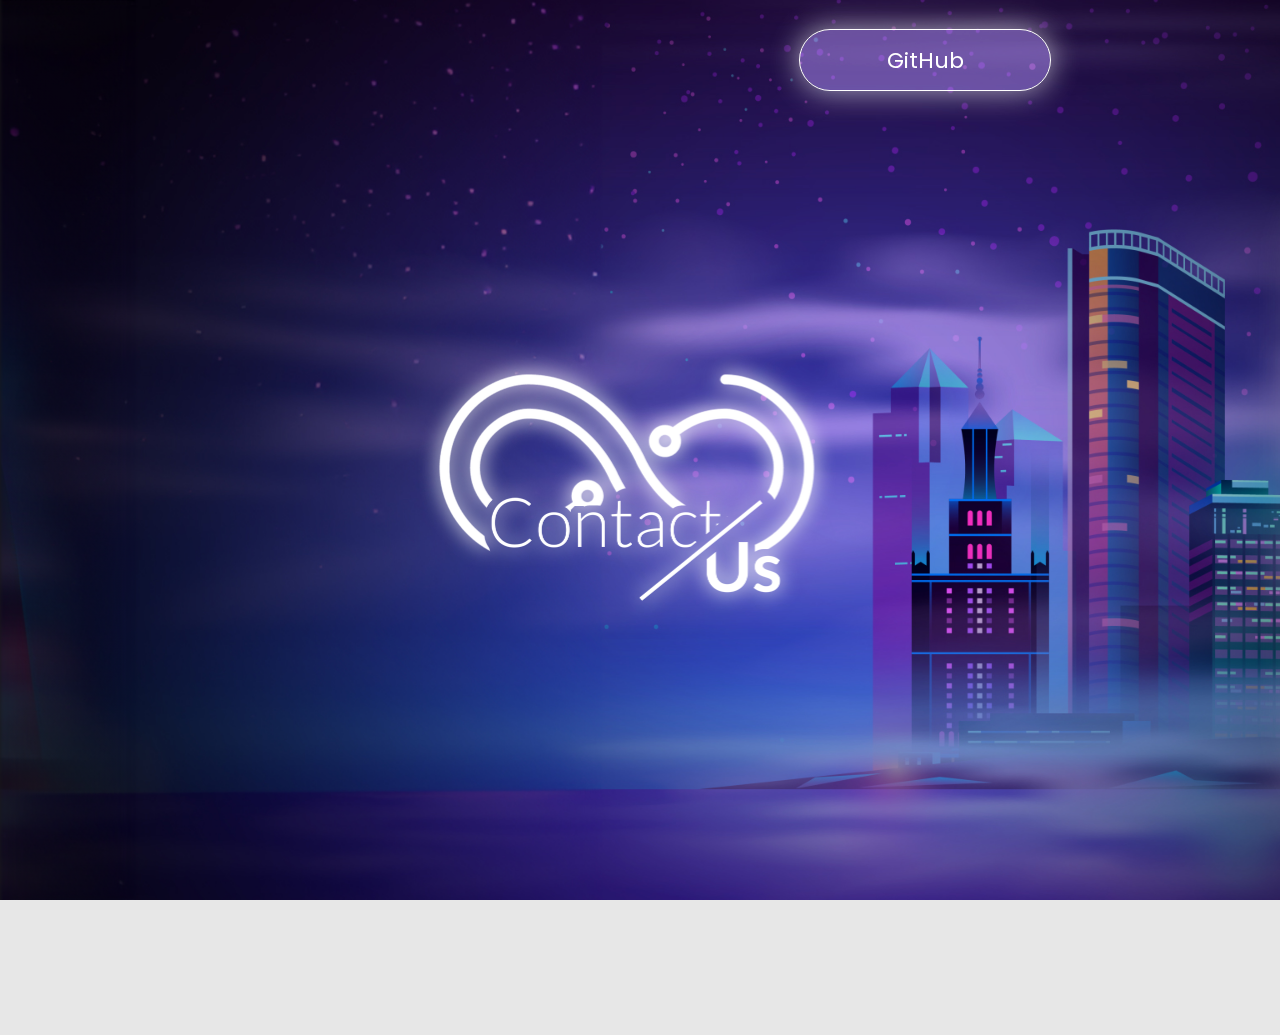
<file: index.html>
<html>
  <head>
    <meta charset="UTF-8" />
    <meta name="viewport" content="width=device-width, initial-scale=1.0" />
    <meta http-equiv="X-UA-Compatible" content="IE=edge" />
    <title>ContactUs Homepage</title>

    <script type="text/javascript" src="js/md5.js"></script>
    <script type="text/javascript" src="js/code.js"></script>
    <link href="css/styles_home.css" rel="stylesheet" />
    <link
      href="https://fonts.googleapis.com/css?family=Ubuntu"
      rel="stylesheet"
    />
    <script src="js/script_index.js" defer></script>
  </head>
  <body>
    <div>
      <button
        type="button"
        class="sign-up-buttons"
        onclick="location.href='https:/\/github.com/Nickrocky/COP4331-P1'"
      >
        GitHub
      </button>
    </div>
    <div class="site-logo">
      <img class="image1" src="images/logo.png" alt="logo" />
      <img class="image2" src="images/logo.png" alt="logo" />
    </div>

    <!-- text displays above logincard to
        tell users if login/signup was valid-->
    <div id="loginResult"></div>
    <div id="signupResult"></div>

    <!-- LOGIN & REGISTERATION FEATURES -->
    <div class="container">
      <!-- upper button section to select
				 the login or signup form -->
      <div class="slider"></div>
      <div class="btn">
        <button class="login">Login</button>
        <button class="register">Register</button>
      </div>

      <!-- Form section that contains the
				 login and the signup form -->
      <div class="form-section">
        <!-- login form -->
        <form class="login-box" onsubmit="return false">
          <input
            type="text"
            id="loginName"
            class="ele"
            placeholder="Username"
          />
          <input
            type="password"
            id="loginPassword"
            class="ele"
            placeholder="Password"
          />
          <button class="clkbtn" onclick="doLogin()">Login</button>
        </form>

        <!-- signup form -->
        <form class="signup-box" onsubmit="return false">
          <input type="text" id="fName" class="ele" placeholder="First Name" />
          <input type="text" id="lName" class="ele" placeholder="Last Name" />
          <input type="text" id="username" class="ele" placeholder="Username" />
          <input
            type="password"
            id="password"
            class="ele"
            placeholder="Password"
          />
          <button class="clkbtn" onclick="doSignup()">Register</button>
        </form>
      </div>
    </div>
  </body>
</html>
</file>
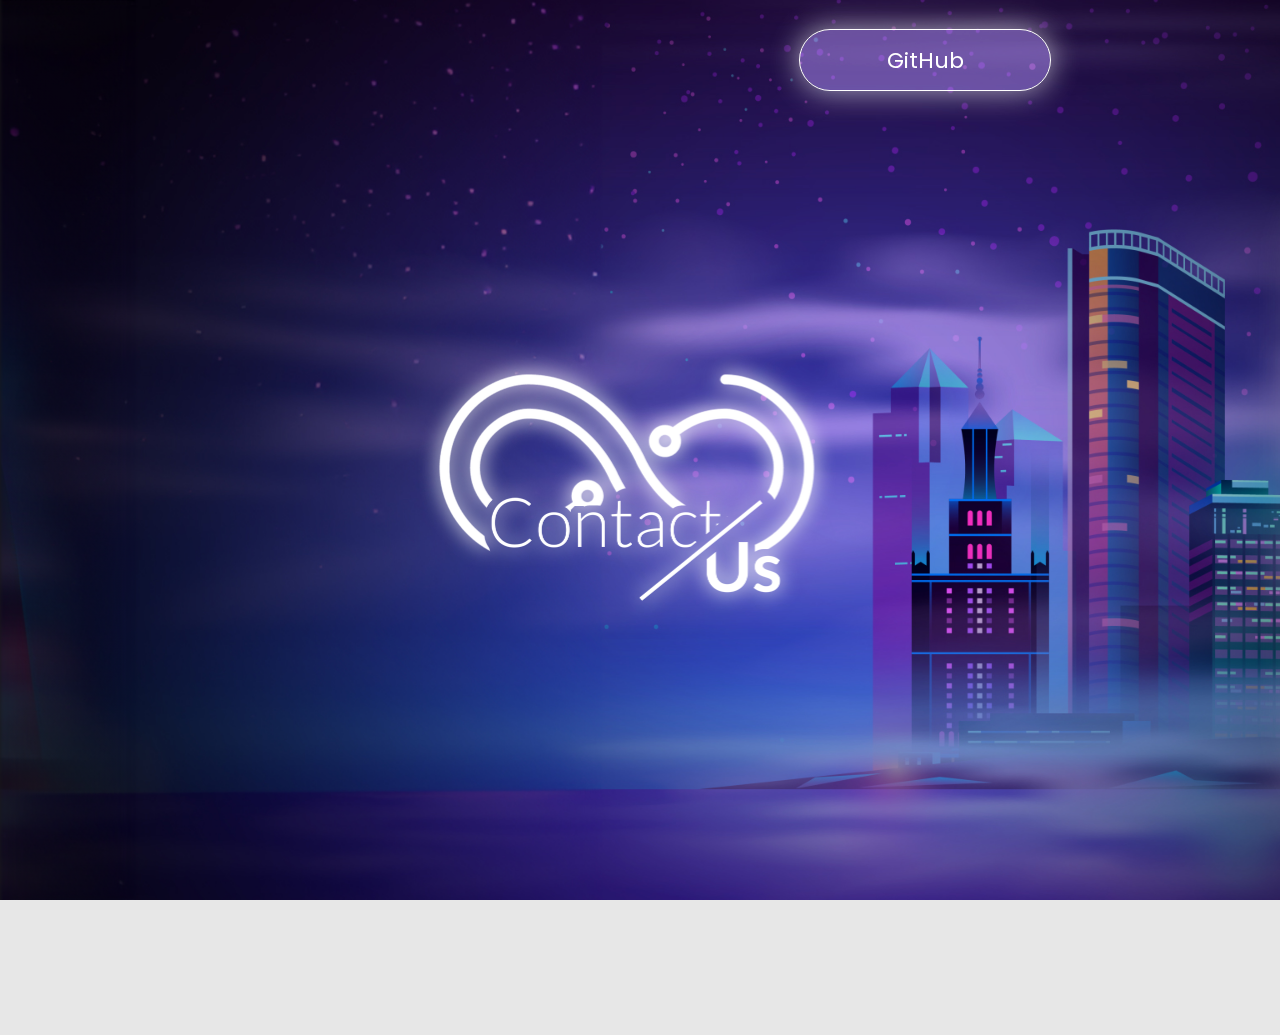
<file: contacts.html>
<!DOCTYPE html>
<html lang="en">
  <head>
    <meta charset="UTF-8" />
    <meta name="viewport" content="width=device-width, initial-scale=1.0" />
    <link rel="stylesheet" href="css/style_contacts.css" />
    <script src="js/code.js" defer></script>
    <title>Contacts</title>
    <script type="text/javascript">
      document.addEventListener(
        "DOMContentLoaded",
        function () {
          readCookie();
          loadContacts();
        },
        false
      );
    </script>
  </head>
  <body>
    <div class="overlay" id="overlay"></div>

    <div class="form-popup" id="myForm">
      <form onSubmit="return false" class="form-container">
        <input type="text" placeholder="Enter First Name" id="fName" required />
        <input type="text" placeholder="Enter Last Name" id="lName" required />
        <input type="text" placeholder="Enter Email" id="email" required />
        <input
          type="number"
          placeholder="Enter Phone Number"
          id="phoneNumber"
          required
        />
        <button type="button" class="btn" onclick="addContact()">
          Add Contact
        </button>
        <button type="button" class="btn cancel" onclick="closeForm()">
          Cancel
        </button>
        <div id="contactAddResult"></div>
        <div id="overlay" class="overlay"></div>
      </form>
    </div>

    <input type="text" id="mySearchInput" placeholder="Search here..." />

    <button type="button" class="submit-button" onclick="searchContact()">
      Search Contact
    </button>

    <button
      class="clearSearch-button"
      id="clear"
      onclick="clearContactSearch()"
    >
      Clear Search
    </button>

    <table id="dataTable">
      <thead>
        <tr>
          <td>First Name</td>
          <td>Last Name</td>
          <td>Email</td>
          <td>Phone</td>
          <td>
            <button class="open-button" onclick="openForm()">
              Add Contact
            </button>
          </td>
        </tr>
      </thead>
      <tbody>
        <tr></tr>
      </tbody>
    </table>

    <button class="logout-button" onclick="doLogout()">Logout</button>
  </body>
</html>
</file>
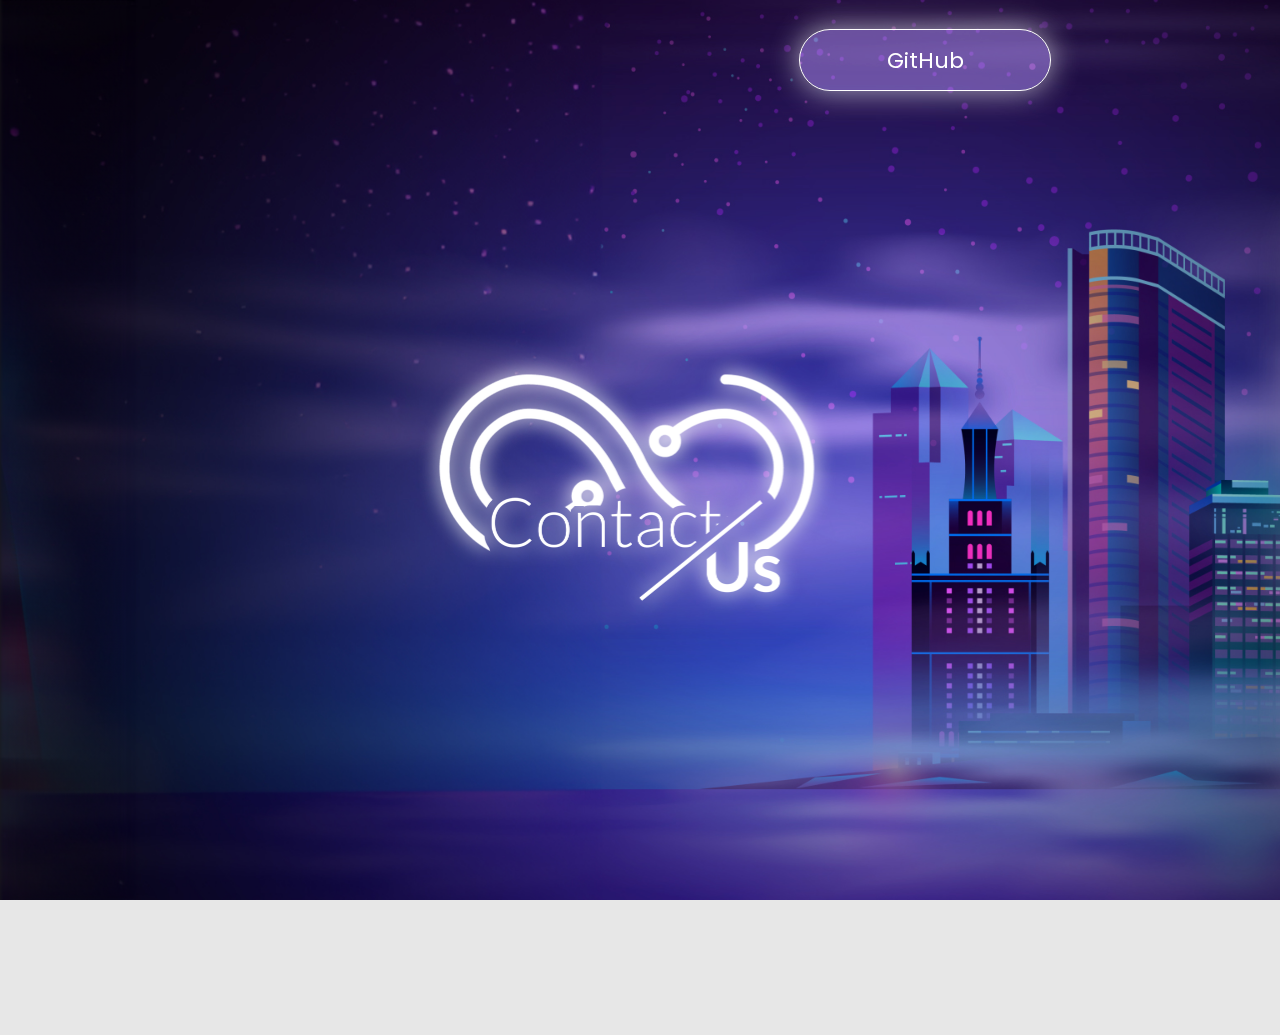
<file: home.html>
<html>
  <head>
    <meta charset="UTF-8" />
    <meta name="viewport" content="width=device-width, initial-scale=1.0" />
    <meta http-equiv="X-UA-Compatible" content="IE=edge" />
    <title>ContactUs Homepage</title>

    <script type="text/javascript" src="js/md5.js"></script>
    <script type="text/javascript" src="js/code.js"></script>
    <link href="css/styles_home.css" rel="stylesheet" />
    <link
      href="https://fonts.googleapis.com/css?family=Ubuntu"
      rel="stylesheet"
    />
    <script src="js/index_home.js" defer></script>
  </head>
  <body>
    <div>
      <button
        type="button"
        class="sign-up-buttons"
        onclick="location.href='https:/\/github.com/Nickrocky/COP4331-P1'"
      >
        GitHub
      </button>
    </div>
    <div class="site-logo">
      <img class="image1" src="images/logo.png" alt="logo" />
      <img class="image2" src="images/logo.png" alt="logo" />
    </div>

    <!-- text displays above logincard to
        tell users if login/signup was valid-->
    <div id="loginResult"></div>
    <div id="signupResult"></div>

    <!-- LOGIN & REGISTERATION FEATURES -->
    <div class="container">
      <!-- upper button section to select
				 the login or signup form -->
      <div class="slider"></div>
      <div class="btn">
        <button class="login">Login</button>
        <button class="register">Register</button>
      </div>

      <!-- Form section that contains the
				 login and the signup form -->
      <div class="form-section">
        <!-- login form -->
        <form class="login-box">
          <input
            type="text"
            id="loginName"
            class="ele"
            placeholder="Username"
          />
          <input
            type="password"
            id="loginPassword"
            class="ele"
            placeholder="Password"
          />
          <button class="clkbtn" onclick="doLogin()">Login</button>
        </form>

        <!-- signup form -->
        <form class="signup-box">
          <input type="text" id="fName" class="ele" placeholder="First Name" />
          <input type="text" id="lName" class="ele" placeholder="Last Name" />
          <input type="text" id="username" class="ele" placeholder="Username" />
          <input
            type="password"
            id="password"
            class="ele"
            placeholder="Password"
          />
          <button class="clkbtn" onclick="doSignup()">Register</button>
        </form>
      </div>
    </div>
  </body>
</html>
</file>
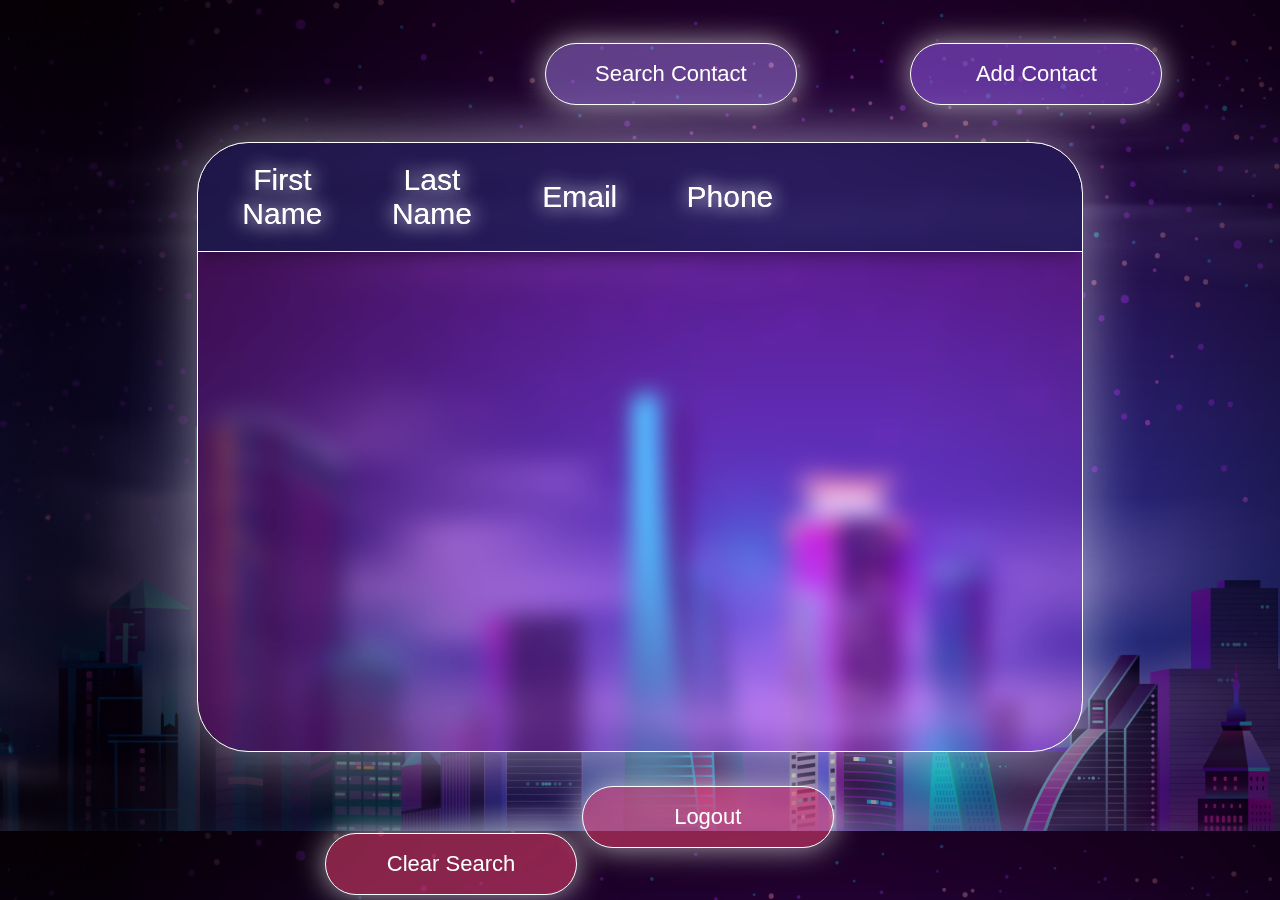
<file: (CURRENT)contactsV2/contacts.html>
<!DOCTYPE html>
<html lang="en">
  <head>
      <meta charset="UTF-8">
      <meta name="viewport" content="width=device-width, initial-scale=1.0">
      <link rel ="stylesheet" href="style_contacts.css">
      <script src="script_contacts.js" defer></script>
      <title>Contacts</title>
  </head>
  <body>
  
      <div class="overlay" id="overlay"></div>

      <button class="open-button" onclick="openForm()">Add Contact</button> 

      <div class="form-popup" id="myForm">
        <form action="AddContact.php" method="get" class="form-container">
          <input type="firstname" placeholder="Enter First Name" name="firstname" required id="fName">
          <input type="lastname" placeholder="Enter Last Name" name="lastname" required id="lName">
          <input type="text" placeholder="Enter Email" name="email" required id="email">
          <input type="number" placeholder="Enter Phone Number" name="psw" required id="phoneNumber">
          <button type="submit" class="btn" onclick="addContact()">Add Contact</button>
          <button type="button" class="btn cancel" onclick="closeForm()">Cancel</button>
          <div id="overlay" class="overlay"></div>
        </form>
      </div>


     <!-- search contact feature -->
     <button class="search-button" onclick="openSearchForm()">Search Contact</button> 
     <button class="clearSearch-button" id="clear" onclick="clearContactSearch()">Clear Search</button> 

     <div class="form-popup" id="mySearchForm">
       <form action="SearchContact.php" method="get" class="form-container">
        <input type="text" id="mySearchInput" placeholder="Enter email here...">
         <button type="submit" class="btn" onclick="searchContact()">Search Contact</button>
         <button type="button" class="btn cancel" onclick="closeSearchForm()">Cancel</button>
         <div id="overlay" class="overlay"></div>
       </form>
     </div>

      <table id ="dataTable">
        <thead>
            <tr>
                <td>First Name</td>
                <td>Last Name</td>
                <td>Email</td>
                <td>Phone</td>
            </tr>
        </thead>
        <tbody>
            <tr>
            </tr>
        </tbody>
    </table>

    
    <button class="logout-button" onclick ="location.href = 'home.html'" >Logout</button> 
    
  </body>
</html>
</file>
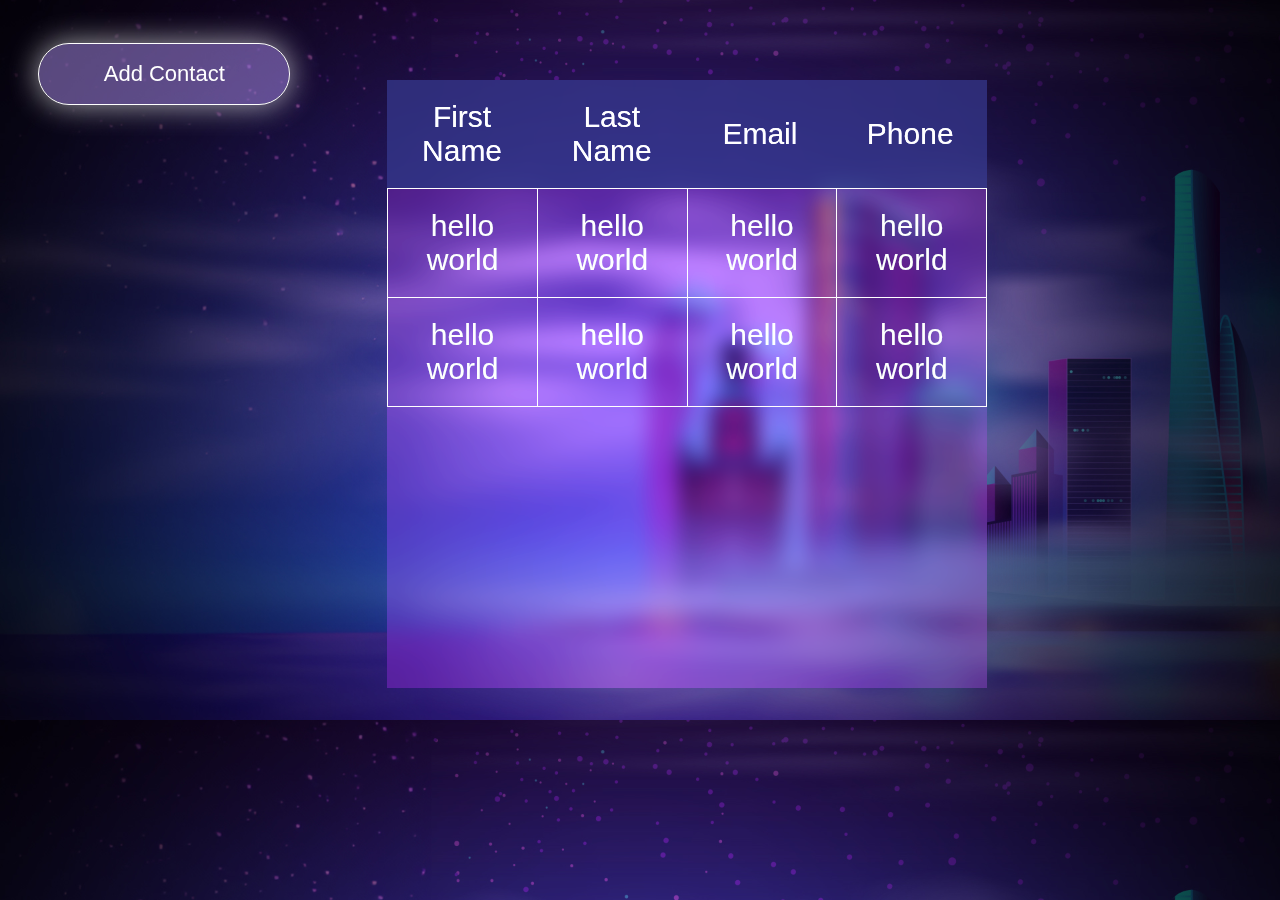
<file: contactspage/contacts.html>
<!DOCTYPE html>
<html lang="en">
  <head>
      <meta charset="UTF-8">
      <meta name="viewport" content="width=device-width, initial-scale=1.0">
      <link rel ="stylesheet" href="style.css">
      <script src="script.js" defer></script>
      <title>Contacts</title>
  </head>
  <body>
      <div class="overlay" id="overlay"></div>
      <button class="open-button" onclick="openForm()">Add Contact</button> 

      <div class="form-popup" id="myForm">

        <form action="action_page.php" class="form-container">
          <input type="firstname" placeholder="Enter First Name" name="firstname" required id="fName">
          <input type="lastname" placeholder="Enter Last Name" name="lastname" required id="lName">
          <input type="text" placeholder="Enter Email" name="email" required id="email">
          <input type="number" placeholder="Enter Phone Number" name="psw" required id="phoneNumber">
          <button type="submit" class="btn" onclick="addContact()">Add Contact</button>
          <button type="button" class="btn cancel" onclick="closeForm()">Cancel</button>
          <div id="overlay" class="overlay"></div>
        </form>
      </div>

      <table class ="fixed_header" id ="dataTable">
        <thead>
            <tr>
                <td>First Name</td>
                <td>Last Name</td>
                <td>Email</td>
                <td>Phone</td>
            </tr>
        </thead>
        <tbody>
            <tr>
                <td>hello world</td>
                <td>hello world</td>
                <td>hello world</td>
                <td>hello world</td>
            </tr>
            <tr>
                <td>hello world</td>
                <td>hello world</td>
                <td>hello world</td>
                <td>hello world</td>
            </tr>
        </tbody>
    </table>
  </body>
</html>
</file>
<file: css/styles_home.css>
@import url("https://fonts.googleapis.com/css2?family=Poppins:ital,wght@0,100;0,200;0,300;0,400;0,500;0,600;0,700;0,800;0,900;1,100;1,200;1,300;1,400;1,500;1,600;1,700;1,800;1,900&display=swap");

body {
  background-image: url("../images/home.png");
  background-size: cover;
  background-attachment: fixed;
  animation: moveIt 1000s linear infinite;
  overflow: hidden;
}

@keyframes moveIt {
  from {
    background-position: 0 0;
  }

  /*use negative width if you want it to flow right to left else and positive for left to right*/
  to {
    background-position: -10000px 0;
  }
}

#signupResult {
  color: #ffffff;
  position: relative;
  bottom: 38%;
  left: 27%;
  font-size: 30px;
  text-shadow: #FFF 0px 0px 5px, #FFF 0px 0px 10px, #ffffff 0px 0px 75px, 2px 2px 13px rgba(206,89,55,0.56);
}

#loginResult {
    color: #ffffff;
    position: relative;
    bottom: 38%;
    left: 22%;
    font-size: 30px;
    text-shadow: #FFF 0px 0px 5px, #FFF 0px 0px 10px, #ffffff 0px 0px 75px, 2px 2px 13px rgba(206,89,55,0.56);
}

.site-logo {
  scale: 50%;
  position: relative;
  left: -55%;
  top: 15%;
  filter: brightness(150%);
}

.image1 {
  position: absolute;
}

.image2 {
  filter: brightness(0) invert(1) blur(20px);
  -webkit-filter: brightness(0) invert(1) blur(20px);
  opacity: 1;
  animation: blurAnimation 1s linear infinite alternate; 
}

@keyframes blurAnimation {
  0% {
    filter: brightness(0) invert(1) blur(10px);
    -webkit-filter: brightness(0) invert(1) blur(10px);
  }
  100% {
    filter: brightness(0) invert(1) blur(40px); 
    -webkit-filter: brightness(0) invert(1) blur(40px);
  }
}

.sign-up-buttons {
  font-size: 22px;
  font-family: "Poppins", sans-serif;
  width: 250px;
  height: 60px;
  border: none;
  border-radius: 50px;
  outline: none;
  color: #fff;
  background-color: rgba(188, 165, 248, 0.288);
  backdrop-filter: brightness(120%);
  outline: solid 1px white;
  cursor: pointer;
  z-index: 0;
  position: relative;
  left: 0%;
  top: 30px;
  box-shadow: 0 0 30px 1px #ffffffa6;
}

.sign-up-buttons:before {
  content: "";
  background: linear-gradient(
    45deg,
    #ff0000,
    #ff7300,
    #2aa568,
    #1689d6,
    #002bff,
    #7a00ff,
    #ff00c8,
    #ff0000
  );
  position: absolute;
  top: -2px;
  left: -2px;
  background-size: 400%;
  z-index: -1;
  filter: blur(5px);
  width: calc(100% + 4px);
  height: calc(100% + 4px);
  animation: glowing 20s linear infinite;
  opacity: 0;
  transition: opacity 0.3s ease-in-out;
  border-radius: 50px;
}

.sign-up-buttons:active {
  color: #ffffff;
}

.sign-up-buttons:active:after {
  background: transparent;
}

.sign-up-buttons:hover:before {
  opacity: 1;
}

.sign-up-buttons:after {
  z-index: -1;
  content: "";
  position: absolute;
  width: 100%;
  height: 100%;
  background: rgba(182, 152, 255, 0.24);
  left: 0;
  top: 0;
  border-radius: 50px;
}

@keyframes glowing {
  0% {
    background-position: 0 0;
  }

  50% {
    background-position: 400% 0;
  }

  100% {
    background-position: 0 0;
  }
}

.bottom-text {
  color: rgba(182, 152, 255, 0.24);
  margin-top: 210px;
  font-family: "Open Sans Light", sans-serif;
  font-size: 15px;
}

/* UPDATED FOR LOGIN & REGISTRATION */
* {
  margin: 0;
  padding: 0;
  box-sizing: border-box;
  font-family: "Poppins", sans-serif;
}

body {
  height: 115vh;
  width: 100vw;
  justify-content: center;
  align-items: right;
  position: relative;
  left: 800px;
  gap: 30px;
  background-color: rgb(231, 231, 231);
}

header {
  width: 100%;
  display: flex;
  flex-direction: column;
  align-items: center;
  justify-content: center;
  gap: 8px;
}

.heading {
  color: green;
}

.title {
  font-weight: 400;
  letter-spacing: 1.5px;
}

.container {
  height: 550px;
  width: 400px;
  top: -370px;
  right: -520px;
  background: rgba(201, 80, 207, 0.185);
  border-radius: 16px;
  box-shadow: 0 4px 30px rgba(0, 0, 0, 0.1);
  backdrop-filter: blur(11px);
  -webkit-backdrop-filter: blur(11px);
  border: 1px solid rgb(255, 255, 255);
  position: relative;
  box-shadow: 0 0 60px 1px #ffffff7a;
  overflow: hidden;
}

.btn {
  height: 60px;
  width: 300px;
  /*spacing between words in slider bar*/
  margin: 20px auto;
  box-shadow: 10px 10px 30px rgb(96, 55, 178);
  border-radius: 50px;
  display: flex;
  justify-content: space-around;
  align-items: center;
  border: 1px solid rgba(44, 12, 65, 0.212);
}

.login,
.register {
  font-size: 22px;
  color: white;
  border: none;
  outline: none;
  background-color: transparent;
  position: relative;
  cursor: pointer;
}

.login:hover {
  -webkit-transition: all 0.3s ease-in-out;
  -moz-transition: all 0.3s ease-in-out;
  -o-transition: all 0.3s ease-in-out;
  -ms-transition: all 0.3s ease-in-out;
  transition: all 0.3s ease-in-out;
  text-shadow: 3px 3px 8px rgba(255, 255, 255, 1),
    12px 1px 17px rgba(255, 255, 255, 1),
    -2px -1px 22px rgba(255, 255, 255, 0.76);
  opacity: 1;
}

.register:hover {
  -webkit-transition: all 0.3s ease-in-out;
  -moz-transition: all 0.3s ease-in-out;
  -o-transition: all 0.3s ease-in-out;
  -ms-transition: all 0.3s ease-in-out;
  transition: all 0.3s ease-in-out;
  text-shadow: 3px 3px 8px rgba(255, 255, 255, 1),
    12px 1px 17px rgba(255, 255, 255, 1),
    -2px -1px 22px rgba(255, 255, 255, 0.76);
}

.slider {
  height: 60px;
  width: 150px;
  border-radius: 50px;
  background-image: linear-gradient(
    to right,
    rgba(130, 91, 204, 0.486),
    rgba(211, 174, 255, 0.568)
  );
  position: absolute;
  top: 20px;
  left: 50px;
  transition: all 0.5s ease-in-out;
  border: 1px solid rgb(255, 255, 255);
}

.moveslider {
  left: 200px;
  /*how much slider moves*/
}

.form-section {
  /* controls sizing of user entry space */
  height: 350px;

  /*controls placement of text bars in container*/
  width: 100px;
  padding: 20px 0;
  display: flex;
  position: relative;
  top: -10px;
  transition: all 0.5s ease-in-out;
  left: 0px;
}

.form-section-move {
  left: -372px;
  /*how much form section moves*/
}

.login-box,
.signup-box {
  height: 100%;
  width: 510px;
  /*width apart between login & register forms*/
  display: flex;
  flex-direction: column;
  align-items: center;
  justify-content: center;
  padding: 0px 40px;
}

.login-box {
  /* vertical spacing between text boxes for login forms */
  gap: 30px;
}

.signup-box {
  gap: 22px;
}

.ele {
  height: 60px;
  width: 300px;
  /*controls width of user box*/
  outline: none;
  border: none;
  color: rgb(77, 77, 77);
  /*text color*/
  background-color: rgb(240, 240, 240);
  border-radius: 50px;
  padding-left: 30px;
  font-size: 18px;
}

/* for login or register completion button */
.clkbtn {
  height: 60px;
  width: 150px;
  box-shadow: 10px 10px 30px rgb(96, 55, 178);
  border-radius: 50px;
  font-size: 22px;
  color: white;
  border: none;
  cursor: pointer;
  position: relative;
  top: 25px;
  background-color: rgba(188, 165, 248, 0.288);
  outline: solid 1px white;
}

.clkbtn:before {
  content: "";
  background: linear-gradient(
    45deg,
    #ff0000,
    #ff7300,
    #2aa568,
    #1689d6,
    #002bff,
    #7a00ff,
    #ff00c8,
    #ff0000
  );
  position: absolute;
  top: -2px;
  left: -2px;
  background-size: 400%;
  z-index: -1;
  filter: blur(5px);
  width: calc(100% + 4px);
  height: calc(100% + 4px);
  animation: glowing 20s linear infinite;
  opacity: 0;
  transition: opacity 0.3s ease-in-out;
  border-radius: 50px;
}

.clkbtn:active {
  color: #ffffff;
}

.clkbtn:active:after {
  background: transparent;
}

.clkbtn:hover:before {
  opacity: 1;
}

.clkbtn:after {
  z-index: -1;
  content: "";
  position: absolute;
  width: 100%;
  height: 100%;
  background: rgba(182, 152, 255, 0.24);
  left: 0;
  top: 0;
  border-radius: 50px;
}

@keyframes glowing {
  0% {
    background-position: 0 0;
  }

  50% {
    background-position: 400% 0;
  }

  100% {
    background-position: 0 0;
  }
}

/* For Responsiveness of the page */
@media screen and (max-width: 650px) {
  .container {
    height: 600px;
    width: 300px;
  }

  .title {
    font-size: 15px;
  }

  .btn {
    height: 50px;
    width: 200px;
    margin: 20px auto;
  }

  .login,
  .register {
    font-size: 19px;
  }

  .slider {
    height: 50px;
    width: 100px;
    left: 50px;
  }

  .moveslider {
    left: 150px;
  }

  .form-section {
    height: 550px;
    width: 600px;
  }

  .form-section-move {
    left: -300px;
  }

  .login-box,
  .signup-box {
    height: 100%;
    width: 300px;
  }

  .ele {
    height: 50px;
    width: 250px;
    font-size: 15px;
  }

  .clkbtn {
    height: 50px;
    width: 130px;
    font-size: 19px;
  }
}

@media screen and (max-width: 320px) {
  .container {
    height: 600px;
    width: 250px;
  }

  .heading {
    font-size: 30px;
  }

  .title {
    font-size: 10px;
  }

  .btn {
    height: 50px;
    width: 200px;
    margin: 20px auto;
  }

  .login,
  .register {
    font-size: 19px;
  }

  .slider {
    height: 50px;
    width: 100px;
    left: 27px;
  }

  .moveslider {
    left: 127px;
  }

  .form-section {
    height: 550px;
    width: 500px;
  }

  .form-section-move {
    left: -250px;
  }

  .login-box,
  .signup-box {
    height: 100%;
    width: 250px;
  }

  .ele {
    height: 50px;
    width: 220px;
    font-size: 15px;
  }

  .clkbtn {
    height: 50px;
    width: 130px;
    font-size: 19px;
  }
}
</file>
<file: css/style_contacts.css>
body {
  background-image: url("../images/contacts.jpg");
  -webkit-background-size: cover;
  -moz-background-size: cover;
  -o-background-size: cover;
  background-size: cover;
  animation: moveIt 600s linear infinite;
  overflow: hidden;
}

@keyframes moveIt {
  from {
    background-position: 0 0;
  }
  /*use negative width if you want it to flow right to left else and positive for left to right*/
  to {
    background-position: -10000px 0;
  }
}

body {
  font-family: Arial, Helvetica, sans-serif;
}
* {
  box-sizing: border-box;
}

.overlay {
  background-color: rgba(255, 255, 255, 0.7); /* Semi-transparent black */
  backdrop-filter: blur(155px); /* Apply blur to the background */
  z-index: 1;
}

/*  Start of Table section */
table {
  color: white;
  font-size: 28px;
  position: relative;
  border-collapse: collapse;
  width: 70%;
  table-layout: fixed;
  margin-left: 15%;
  vertical-align: middle;
  margin-top: 5%;
  background-color: rgba(217, 31, 214, 0.179);
  filter: brightness(120%);
  border-radius: 50px;
  outline: 1px solid rgb(255, 255, 255);
  overflow: hidden;
  box-shadow: 0 0 60px 1px #ffffff7a;
  backdrop-filter: blur(11px);
  -webkit-backdrop-filter: blur(11px);
  font-family: "Poppins", sans-serif;
}

th {
  text-align: center;
  vertical-align: middle;
}

thead {
  background: rgba(11, 23, 58, 0.647);
  color: #fff;
  font-size: 30px;
  outline: 1px solid rgb(255, 255, 255);
  box-shadow: 0 0 20px 1px #0000007e;
  text-shadow: rgb(255, 255, 255) 1px 0 20px;
}

thead tr {
  display: block;
  padding: 10px; 
}

tbody {
  display: block;
  width: 100%;
  overflow: auto;
  height: 500px;
  text-overflow: clip;
  font-size: 20px;
  font-family: "Poppins", sans-serif;
}

tbody td {
  outline: 1px solid rgba(255, 255, 255, 0.281);
  text-align: center;
  vertical-align: middle;
}

td {
  padding: 10px;
  text-align: center;
  width: 267px;
}

.table-controls {
  text-align: right;
}

/* End of table section */

.open-button {
  font-size: 20px;
  font-family: "Poppins", sans-serif;
  width: 200px;
  height: 50px;
  border: none;
  border-radius: 50px;
  outline: none;
  color: #fff;
  background-color: rgba(89, 30, 156, 0.644);
  backdrop-filter: brightness(120%);
  outline: solid 1px white;
  cursor: pointer;
  z-index: 0;
  margin: 6px;
  box-shadow: 0 0 30px 1px #ffffffa6;
}

.open-button:before {
  content: "";
  background: linear-gradient(
    45deg,
    #ff0000,
    #ff7300,
    #2aa568,
    #1689d6,
    #002bff,
    #7a00ff,
    #ff00c8,
    #ff0000
  );
  position: absolute;
  top: -2px;
  left: -2px;
  background-size: 400%;
  z-index: -1;
  filter: blur(5px);
  width: calc(100% + 4px);
  height: calc(100% + 4px);
  animation: glowing 20s linear infinite;
  opacity: 0;
  transition: opacity 0.3s ease-in-out;
  border-radius: 50px;
}

.open-button:active {
  color: #ffffff;
}

.open-button:active:after {
  background: transparent;
}

.open-button:hover:before {
  opacity: 1;
}

.open-button:after {
  z-index: -1;
  content: "";
  position: absolute;
  width: 100%;
  height: 100%;
  background: rgba(182, 152, 255, 0.24);
  left: 0;
  top: 0;
  border-radius: 50px;
}

@keyframes glowing {
  0% {
    background-position: 0 0;
  }

  50% {
    background-position: 400% 0;
  }

  100% {
    background-position: 0 0;
  }
}

/* The popup form - hidden by default */
.form-popup {
  display: none;
  position: absolute;
  top: 50%;
  margin-top: -300px;
  left: 50%;
  margin-left: -300px;
  border: 1px solid #f1f1f1;
  border-radius: 15px;
  z-index: 9;
}

/* Add styles to the form container */
.form-container {
  max-width: 500px;
  height: 600px;
  padding: 10px;
  background-color: rgba(132, 0, 255, 0.205);
  backdrop-filter: blur(11px);
  -webkit-backdrop-filter: blur(11px);
  border-radius: 15px;
  box-shadow: 0 0 60px 1px #ffffff7a;
}

/* Full-width input fields */
.form-container input[type="text"],
.form-container input[type="number"],
.form-container input[type="firstname"],
.form-container input[type="lastname"] {
  width: 90%;
  padding: 20px;
  margin: 6px 0 30px 0;
  position: relative;
  left: 20px;
  top: 20px;
  border: none;
  border-radius: 15px;
  background: #f1f1f1e1;
}

/* When the inputs get focus, do something */
.form-container input[type="text"]:focus,
.form-container input[type="number"]:focus,
.form-container input[type="firstname"]:focus,
.form-container input[type="lastname"]:focus {
  border-radius: 15px;
  background: #f1f1f1e1;
  outline: none;
}

/* Set a style for the submit/login button */
.form-container .btn {
  font-size: 22px;
  font-family: "Poppins", sans-serif;
  width: 250px;
  height: 60px;
  border: none;
  border-radius: 50px;
  outline: none;
  color: #fff;
  background-color: rgba(248, 165, 165, 0.288);
  backdrop-filter: brightness(120%);
  outline: solid 1px white;
  cursor: pointer;
  z-index: 0;
  position: relative;
  left: 25%;
  top: 30px;
  margin: 6px;
  box-shadow: 0 0 30px 1px #ffffffa6;
}

/* Add a red background color to the cancel button */
.form-container .cancel {
  background-color: rgba(255, 0, 0, 0.411);
  position: relative;
}

.form-container#blur.active {
  filter: blur(20px);
  pointer-events: none;
  user-select: none;
}

.form-container .btn:before {
  content: "";
  background: linear-gradient(
    45deg,
    #ff0000,
    #ff7300,
    #2aa568,
    #1689d6,
    #002bff,
    #7a00ff,
    #ff00c8,
    #ff0000
  );
  position: absolute;
  top: -2px;
  left: -2px;
  background-size: 400%;
  z-index: -1;
  filter: blur(5px);
  width: calc(100% + 4px);
  height: calc(100% + 4px);
  animation: glowing 20s linear infinite;
  opacity: 0;
  transition: opacity 0.3s ease-in-out;
  border-radius: 50px;
}

.form-container .btn:active {
  color: #ffffff;
}

.form-container .btn:active:after {
  background: transparent;
}

.form-container .btn:hover:before {
  opacity: 1;
}

.form-container .btn:after {
  z-index: -1;
  content: "";
  position: absolute;
  width: 100%;
  height: 100%;
  background: rgba(182, 152, 255, 0.24);
  left: 0;
  top: 0;
  border-radius: 50px;
}

@keyframes glowing {
  0% {
    background-position: 0 0;
  }

  50% {
    background-position: 400% 0;
  }

  100% {
    background-position: 0 0;
  }
}

.overlay {
  position: fixed;
  top: 0;
  left: 0;
  width: 100%;
  height: 100%;
  background-color: rgba(0, 0, 0, 0); /* Semi-transparent black */
  z-index: 2; /* Place it above the background */
  display: none; /* Initially hidden */
  opacity: 0; /* Initially transparent */
  animation: fadeIn 1.3s ease both;
  backdrop-filter: blur(20px); /* Adjust the blur amount as needed */
}

@keyframes fadeIn {
	from {
		opacity: 0;
	}
	to {
		opacity: 1;
	}
}

.overlay.active {
  display: block;
  opacity: 1; /* Make it fully opaque when active */
}

.logout-button {
  font-size: 22px;
  font-family: "Poppins", sans-serif;
  width: 250px;
  height: 60px;
  border: none;
  border-radius: 50px;
  outline: none;
  color: #fff;
  background-color: rgba(255, 0, 0, 0.432);
  backdrop-filter: brightness(120%);
  outline: solid 1px white;
  cursor: pointer;
  z-index: 0;
  position: relative;
  left: 45%;
  top: 30px;
  margin: 6px;
  box-shadow: 0 0 30px 1px #ffffffa6;
}

.logout-button:before {
  content: "";
  background: linear-gradient(
    45deg,
    #ff0000,
    #ff7300,
    #420707,
    #ad1919,
    #ff0062,
    #ff0000,
    #ff0000
  );
  position: absolute;
  top: -2px;
  left: -2px;
  background-size: 400%;
  z-index: -1;
  filter: blur(5px);
  width: calc(100% + 4px);
  height: calc(100% + 4px);
  animation: glowing 20s linear infinite;
  opacity: 0;
  transition: opacity 0.3s ease-in-out;
  border-radius: 50px;
}

.logout-button:active {
  color: #ffffff;
}

.logout-button:active:after {
  background: transparent;
}

.logout-button:hover:before {
  opacity: 1;
}

.logout-button:after {
  z-index: -1;
  content: "";
  position: absolute;
  width: 100%;
  height: 100%;
  background: rgba(182, 152, 255, 0.24);
  left: 0;
  top: 0;
  border-radius: 50px;
}

@keyframes glowing {
  0% {
    background-position: 0 0;
  }

  50% {
    background-position: 400% 0;
  }

  100% {
    background-position: 0 0;
  }
}

.editable-input {
  height: 50px;
	width: 255px;
	/*controls width of user box*/
	outline: none;
	border: none;
	color: rgb(77, 77, 77);
	/*text color*/
	background-color: rgba(19, 8, 49, 0.849);
	border-radius: 10px;
	font-size: 18px;
  padding-left: 10px;
  color:rgba(255, 255, 255, 0.685);
}

/* clear search button */
.clearSearch-button {
  font-size: 22px;
  font-family: "Poppins", sans-serif;
  width: 240px;
  height: 50px;
  border: none;
  border-radius: 50px;
  outline: none;
  color: #fff;
  background-color: rgba(255, 0, 0, 0.432);
  backdrop-filter: brightness(120%);
  outline: solid 1px white;
  cursor: pointer;
  z-index: 0;
  position: absolute;
  left: 60%;
  top: 53px;
  margin: 6px;
  box-shadow: 0 0 30px 1px #ffffffa6;
}

.clearSearch-button:before {
  content: "";
  background: linear-gradient(
    45deg,
    #ff0000,
    #ff7300,
    #420707,
    #ad1919,
    #ff0062,
    #ff0000,
    #ff0000
  );
  position: absolute;
  top: -2px;
  left: -2px;
  background-size: 400%;
  z-index: -1;
  filter: blur(5px);
  width: calc(100% + 4px);
  height: calc(100% + 4px);
  animation: glowing 20s linear infinite;
  opacity: 0;
  transition: opacity 0.3s ease-in-out;
  border-radius: 50px;
}

.clearSearch-button:active {
  color: #ffffff;
}

.clearSearch-button:active:after {
  background: transparent;
}

.clearSearch-button:hover:before {
  opacity: 1;
}

.clearSearch-button:after {
  z-index: -1;
  content: "";
  position: absolute;
  width: 100%;
  height: 100%;
  background: rgba(182, 152, 255, 0.24);
  left: 0;
  top: 0;
  border-radius: 50px;
}

@keyframes glowing {
  0% {
    background-position: 0 0;
  }

  50% {
    background-position: 400% 0;
  }

  100% {
    background-position: 0 0;
  }
}


/* search button */
#mySearchInput {
  font-size: 22px;
  font-family: "Poppins", sans-serif;
  text-align: left;
  padding-left: 25px;
  width: 400px;
  height: 60px;
  border: none;
  border-radius: 50px;
  outline: none;
  color: #fff;
  background-color: rgba(182, 152, 255, 0.24);
  backdrop-filter: brightness(120%);
  outline: solid 1px white;
  cursor: pointer;
  z-index: 0;
  position: relative;
  left: 25%;
  top: 40px;
  margin: 6px;
  box-shadow: 0 0 30px 1px #ffffffa6;
}

#mySearchInput:focus {
  box-shadow: 0 0 0px #ffffff;
  transition: box-shadow 0.3s ease-in-out;
}

#mySearchInput::placeholder {
  color: #ffffff; /* Replace #FF0000 with the color you want */
}

/* clear search button */
.submit-button {
  font-size: 22px;
  font-family: "Poppins", sans-serif;
  width: 240px;
  height: 50px;
  border: none;
  border-radius: 50px;
  outline: none;
  color: #fff;
  background-color: rgba(212, 0, 255, 0.274);
  backdrop-filter: brightness(120%);
  outline: solid 1px white;
  cursor: pointer;
  z-index: 0;
  position: absolute;
  left: 47%;
  top: 53px;
  margin: 6px;
  box-shadow: 0 0 30px 1px #ffffffa6;
}

.submit-button:before {
  content: "";
  background: linear-gradient(
    45deg,
    #ff0000,
    #ff7300,
    #2aa568,
    #1689d6,
    #002bff,
    #7a00ff,
    #ff00c8,
    #ff0000
  );
  position: absolute;
  top: -2px;
  left: -2px;
  background-size: 400%;
  z-index: -1;
  filter: blur(5px);
  width: calc(100% + 4px);
  height: calc(100% + 4px);
  animation: glowing 20s linear infinite;
  opacity: 0;
  transition: opacity 0.3s ease-in-out;
  border-radius: 50px;
}

.submit-button:active {
  color: #ffffff;
}

.submit-button:active:after {
  background: transparent;
}

.submit-button:hover:before {
  opacity: 1;
}

.submit-button:after {
  z-index: -1;
  content: "";
  position: absolute;
  width: 100%;
  height: 100%;
  background: rgba(182, 152, 255, 0.24);
  left: 0;
  top: 0;
  border-radius: 50px;
}

@keyframes glowing {
  0% {
    background-position: 0 0;
  }

  50% {
    background-position: 400% 0;
  }

  100% {
    background-position: 0 0;
  }
}

.slide-in {
  animation: slideIn 0.5s ease forwards;
}

@keyframes slideIn {
  0% {
    transform: translateX(100%);
    opacity: 0;
  }
  100% {
    transform: translateX(0);
    opacity: 1;
  }
}
</file>
<file: (CURRENT)contactsV2/style_contacts.css>
body {
  background-image: url("contacts.jpg");
  -webkit-background-size: cover;
  -moz-background-size: cover;
  -o-background-size: cover;
  background-size: cover;
  animation: moveIt 700s linear infinite;
  overflow: hidden;
}

@keyframes moveIt {
  from {
    background-position: 0 0;
  }
  /*use negative width if you want it to flow right to left else and positive for left to right*/
  to {
    background-position: -10000px 0;
  }
}

body {
  font-family: Arial, Helvetica, sans-serif;
}
* {
  box-sizing: border-box;
}

.overlay {
  background-color: rgba(255, 255, 255, 0.7); /* Semi-transparent black */
  backdrop-filter: blur(155px); /* Apply blur to the background */
  z-index: 1;
}

/*  Start of Table section */
table {
  color: white;
  font-size: 28px;
  position: relative;
  border-collapse: collapse;
  width: 70%;
  table-layout: fixed;
  margin-left: 15%;
  vertical-align: middle;
  margin-top: 5%;
  background-color: rgba(217, 31, 214, 0.179);
  filter: brightness(120%);
  border-radius: 50px;
  outline: 1px solid rgb(255, 255, 255);
  overflow: hidden;
  box-shadow: 0 0 60px 1px #ffffff7a;
  backdrop-filter: blur(11px);
  -webkit-backdrop-filter: blur(11px);
  font-family: "Poppins", sans-serif;
}

thead {
  width: 70%;
  background: rgba(11, 23, 58, 0.647);
  color: #fff;
  font-size: 30px;
  outline: 1px solid rgb(255, 255, 255);
  box-shadow: 0 0 20px 1px #0000007e;
  text-shadow: rgb(255, 255, 255) 1px 0 20px;
}

thead tr {
  display: block;
  width: 70%;
  padding: 10px; /* Adjust the padding to control spacing */
}

tbody {
  display: block;
  width: 100%;
  overflow: auto;
  height: 500px;
  text-overflow: clip;
}

tbody td {
  outline: 1px solid white;
  text-align: center;
  vertical-align: middle;
}

td {
  padding: 10px;
  text-align: center;
  width: 250px;
}
/* End of table section */

.open-button {
  font-size: 22px;
  font-family: "Poppins", sans-serif;
  width: 250px;
  height: 60px;
  border: none;
  border-radius: 50px;
  outline: none;
  color: #fff;
  background-color: rgba(89, 30, 156, 0.644);
  backdrop-filter: brightness(120%);
  outline: solid 1px white;
  cursor: pointer;
  z-index: 0;
  position: relative;
  left: 71%;
  top: 30px;
  margin: 6px;
  box-shadow: 0 0 30px 1px #ffffffa6;
}

.open-button:before {
  content: "";
  background: linear-gradient(
    45deg,
    #ff0000,
    #ff7300,
    #fffb00,
    #48ff00,
    #00ffd5,
    #002bff,
    #7a00ff,
    #ff00c8,
    #ff0000
  );
  position: absolute;
  top: -2px;
  left: -2px;
  background-size: 400%;
  z-index: -1;
  filter: blur(5px);
  width: calc(100% + 4px);
  height: calc(100% + 4px);
  animation: glowing 20s linear infinite;
  opacity: 0;
  transition: opacity 0.3s ease-in-out;
  border-radius: 50px;
}

.open-button:active {
  color: #ffffff;
}

.open-button:active:after {
  background: transparent;
}

.open-button:hover:before {
  opacity: 1;
}

.open-button:after {
  z-index: -1;
  content: "";
  position: absolute;
  width: 100%;
  height: 100%;
  background: rgba(182, 152, 255, 0.24);
  left: 0;
  top: 0;
  border-radius: 50px;
}

@keyframes glowing {
  0% {
    background-position: 0 0;
  }

  50% {
    background-position: 400% 0;
  }

  100% {
    background-position: 0 0;
  }
}

/* The popup form - hidden by default */
.form-popup {
  display: none;
  position: absolute;
  top: 50%;
  margin-top: -300px;
  left: 50%;
  margin-left: -300px;
  border: 1px solid #f1f1f1;
  border-radius: 15px;
  z-index: 9;
}

/* Add styles to the form container */
.form-container {
  max-width: 500px;
  height: 600px;
  padding: 10px;
  background-color: rgba(132, 0, 255, 0.205);
  backdrop-filter: blur(11px);
  -webkit-backdrop-filter: blur(11px);
  border-radius: 15px;
  box-shadow: 0 0 60px 1px #ffffff7a;
}

/* Full-width input fields */
.form-container input[type="text"],
.form-container input[type="number"],
.form-container input[type="firstname"],
.form-container input[type="lastname"] {
  width: 90%;
  padding: 20px;
  margin: 6px 0 30px 0;
  position: relative;
  left: 20px;
  top: 20px;
  border: none;
  border-radius: 15px;
  background: #f1f1f1e1;
}

/* When the inputs get focus, do something */
.form-container input[type="text"]:focus,
.form-container input[type="number"]:focus,
.form-container input[type="firstname"]:focus,
.form-container input[type="lastname"]:focus {
  border-radius: 15px;
  background: #f1f1f1e1;
  outline: none;
}

/* Set a style for the submit/login button */
.form-container .btn {
  font-size: 22px;
  font-family: "Poppins", sans-serif;
  width: 250px;
  height: 60px;
  border: none;
  border-radius: 50px;
  outline: none;
  color: #fff;
  background-color: rgba(248, 165, 165, 0.288);
  backdrop-filter: brightness(120%);
  outline: solid 1px white;
  cursor: pointer;
  z-index: 0;
  position: relative;
  left: 25%;
  top: 30px;
  margin: 6px;
  box-shadow: 0 0 30px 1px #ffffffa6;
}

/* Add a red background color to the cancel button */
.form-container .cancel {
  background-color: rgba(255, 0, 0, 0.411);
  position: relative;
}

.form-container#blur.active {
  filter: blur(20px);
  pointer-events: none;
  user-select: none;
}

.form-container .btn:before {
  content: "";
  background: linear-gradient(
    45deg,
    #ff0000,
    #ff7300,
    #fffb00,
    #48ff00,
    #00ffd5,
    #002bff,
    #7a00ff,
    #ff00c8,
    #ff0000
  );
  position: absolute;
  top: -2px;
  left: -2px;
  background-size: 400%;
  z-index: -1;
  filter: blur(5px);
  width: calc(100% + 4px);
  height: calc(100% + 4px);
  animation: glowing 20s linear infinite;
  opacity: 0;
  transition: opacity 0.3s ease-in-out;
  border-radius: 50px;
}

.form-container .btn:active {
  color: #ffffff;
}

.form-container .btn:active:after {
  background: transparent;
}

.form-container .btn:hover:before {
  opacity: 1;
}

.form-container .btn:after {
  z-index: -1;
  content: "";
  position: absolute;
  width: 100%;
  height: 100%;
  background: rgba(182, 152, 255, 0.24);
  left: 0;
  top: 0;
  border-radius: 50px;
}

@keyframes glowing {
  0% {
    background-position: 0 0;
  }

  50% {
    background-position: 400% 0;
  }

  100% {
    background-position: 0 0;
  }
}

.overlay {
  position: fixed;
  top: 0;
  left: 0;
  width: 100%;
  height: 100%;
  background-color: rgba(0, 0, 0, 0); /* Semi-transparent black */
  z-index: 2; /* Place it above the background */
  display: none; /* Initially hidden */
  opacity: 0; /* Initially transparent */
  animation: fadeIn 1s ease both;
  backdrop-filter: blur(20px); /* Adjust the blur amount as needed */
}

@keyframes fadeIn {
	from {
		opacity: 0;
	}
	to {
		opacity: 1;
	}
}

.overlay.active {
  display: block;
  opacity: 1; /* Make it fully opaque when active */
}

.logout-button {
  font-size: 22px;
  font-family: "Poppins", sans-serif;
  width: 250px;
  height: 60px;
  border: none;
  border-radius: 50px;
  outline: none;
  color: #fff;
  background-color: rgba(255, 0, 0, 0.432);
  backdrop-filter: brightness(120%);
  outline: solid 1px white;
  cursor: pointer;
  z-index: 0;
  position: relative;
  left: 45%;
  top: 30px;
  margin: 6px;
  box-shadow: 0 0 30px 1px #ffffffa6;
}

.logout-button:before {
  content: "";
  background: linear-gradient(
    45deg,
    #ff0000,
    #ff7300,
    #fffb00,
    #48ff00,
    #00ffd5,
    #002bff,
    #7a00ff,
    #ff00c8,
    #ff0000
  );
  position: absolute;
  top: -2px;
  left: -2px;
  background-size: 400%;
  z-index: -1;
  filter: blur(5px);
  width: calc(100% + 4px);
  height: calc(100% + 4px);
  animation: glowing 20s linear infinite;
  opacity: 0;
  transition: opacity 0.3s ease-in-out;
  border-radius: 50px;
}

.logout-button:active {
  color: #ffffff;
}

.logout-button:active:after {
  background: transparent;
}

.logout-button:hover:before {
  opacity: 1;
}

.logout-button:after {
  z-index: -1;
  content: "";
  position: absolute;
  width: 100%;
  height: 100%;
  background: rgba(182, 152, 255, 0.24);
  left: 0;
  top: 0;
  border-radius: 50px;
}

@keyframes glowing {
  0% {
    background-position: 0 0;
  }

  50% {
    background-position: 400% 0;
  }

  100% {
    background-position: 0 0;
  }
}


/* search button */
.search-button {
  font-size: 22px;
  font-family: "Poppins", sans-serif;
  width: 250px;
  height: 60px;
  border: none;
  border-radius: 50px;
  outline: none;
  color: #fff;
  background-color: rgba(182, 152, 255, 0.24);
  backdrop-filter: brightness(120%);
  outline: solid 1px white;
  cursor: pointer;
  z-index: 0;
  position: relative;
  left: 21%;
  top: 30px;

  margin: 6px;
  box-shadow: 0 0 30px 1px #ffffffa6;
}

.search-button:active {
  color: #ffffff;
}

.search-button:active:after {
  background: transparent;
}

.search-button:hover:before {
  opacity: 1;
}

.search-button:after {
  z-index: -1;
  content: "";
  position: absolute;
  width: 100%;
  height: 100%;
  background: rgba(182, 152, 255, 0.24);
  left: 0;
  top: 0;
  border-radius: 50px;
}

@keyframes glowing {
  0% {
    background-position: 0 0;
  }

  50% {
    background-position: 400% 0;
  }

  100% {
    background-position: 0 0;
  }
} 

/* clear search button */
.clearSearch-button {
  font-size: 22px;
  font-family: "Poppins", sans-serif;
  width: 250px;
  height: 60px;
  border: none;
  border-radius: 50px;
  outline: none;
  color: #fff;
  background-color: rgba(255, 0, 0, 0.432);
  backdrop-filter: brightness(120%);
  outline: solid 1px white;
  cursor: pointer;
  z-index: 0;
  position: absolute;
  left: 25%;
  bottom: 0;

  margin: 6px;
  box-shadow: 0 0 30px 1px #ffffffa6;
}

.clearSearch-button:active {
  color: #ffffff;
}

.clearSearch-button:active:after {
  background: transparent;
}

.clearSearch-button:hover:before {
  opacity: 1;
}

.clearSearch-button:after {
  z-index: -1;
  content: "";
  position: absolute;
  width: 100%;
  height: 100%;
  background: rgba(182, 152, 255, 0.24);
  left: 0;
  top: 0;
  border-radius: 50px;
}

@keyframes glowing {
  0% {
    background-position: 0 0;
  }

  50% {
    background-position: 400% 0;
  }

  100% {
    background-position: 0 0;
  }
}
</file>
<file: contactspage/style.css>
body {
  background-image: url("landing.jpg");
  -webkit-background-size: cover;
  -moz-background-size: cover;
  -o-background-size: cover;
  background-size: cover;
  animation: moveIt 2000s linear infinite;
  overflow: hidden;
}

@keyframes moveIt {
  from {
    background-position: 0 0;
  }
  /*use negative width if you want it to flow right to left else and positive for left to right*/
  to {
    background-position: -10000px 0;
  }
}

body {
  font-family: Arial, Helvetica, sans-serif;
}
* {
  box-sizing: border-box;
}

.overlay {
  background-color: rgba(255, 255, 255, 0.7); /* Semi-transparent black */
  backdrop-filter: blur(155px); /* Apply blur to the background */
  z-index: 1;
}

/*  Start of Table section */
table {
  color: white;
  font-size: 30px;
  position: relative;
  width: 50%;
  margin-left: 30%;
  vertical-align: middle;
  background-color: rgba(217, 31, 214, 0.179);
  backdrop-filter: blur(10px);
  filter: brightness(120%);
  overflow: hidden;
}

tbody > tr > td {
  border: 1px solid white;
  text-align: center;
  vertical-align: middle;
}

.fixed_header {
  width: 600px;
  table-layout: fixed;
  border-collapse: collapse;
}

.fixed_header tbody {
  display: block;
  width: 100%;
  overflow: auto;
  height: 500px;
}

.fixed_header thead tr {
  display: block;
}

.fixed_header thead {
  background: rgba(28, 48, 107, 0.647);
  color: #fff;
}

.fixed_header th,
.fixed_header td {
  padding: 20px;
  text-align: center;
  width: 200px;
}
/* End of table section */

/* Button used to open the contact form - fixed at the bottom of the page */
.open-button {
  font-size: 22px;
  font-family: "Poppins", sans-serif;
  width: 250px;
  height: 60px;
  border: none;
  border-radius: 50px;
  outline: none;
  color: #fff;
  background-color: rgba(188, 165, 248, 0.288);
  backdrop-filter: brightness(120%);
  outline: solid 1px white;
  cursor: pointer;
  z-index: 0;
  position: relative;
  left: 2%;
  top: 30px;
  margin: 6px;
  box-shadow: 0 0 30px 1px #ffffffa6;
}

.open-button:before {
  content: "";
  background: linear-gradient(
    45deg,
    #ff0000,
    #ff7300,
    #fffb00,
    #48ff00,
    #00ffd5,
    #002bff,
    #7a00ff,
    #ff00c8,
    #ff0000
  );
  position: absolute;
  top: -2px;
  left: -2px;
  background-size: 400%;
  z-index: -1;
  filter: blur(5px);
  width: calc(100% + 4px);
  height: calc(100% + 4px);
  animation: glowing 20s linear infinite;
  opacity: 0;
  transition: opacity 0.3s ease-in-out;
  border-radius: 50px;
}

.open-button:active {
  color: #ffffff;
}

.open-button:active:after {
  background: transparent;
}

.open-button:hover:before {
  opacity: 1;
}

.open-button:after {
  z-index: -1;
  content: "";
  position: absolute;
  width: 100%;
  height: 100%;
  background: rgba(182, 152, 255, 0.24);
  left: 0;
  top: 0;
  border-radius: 50px;
}

@keyframes glowing {
  0% {
    background-position: 0 0;
  }

  50% {
    background-position: 400% 0;
  }

  100% {
    background-position: 0 0;
  }
}

/* The popup form - hidden by default */
.form-popup {
  display: none;
  position: fixed;
  bottom: 0;
  right: 15px;
  border: 1px solid #f1f1f1;
  border-radius: 15px;
  z-index: 9;
}

/* Add styles to the form container */
.form-container {
  max-width: 500px;
  height: 600px;
  padding: 10px;
  background-color: rgba(132, 0, 255, 0.205);
  backdrop-filter: blur(11px);
  -webkit-backdrop-filter: blur(11px);
  border-radius: 15px;
  box-shadow: 0 0 60px 1px #ffffff7a;
}

/* Full-width input fields */
.form-container input[type="text"],
.form-container input[type="number"],
.form-container input[type="firstname"],
.form-container input[type="lastname"] {
  width: 90%;
  padding: 20px;
  margin: 6px 0 30px 0;
  position: relative;
  left: 20px;
  top: 20px;
  border: none;
  border-radius: 15px;
  background: #f1f1f1e1;
}

/* When the inputs get focus, do something */
.form-container input[type="text"]:focus,
.form-container
  input[type="number"]:focus
  .form-container
  input[type="firstname"],
.form-container input[type="lastname"] {
  border-radius: 15px;
  background: #f1f1f1e1;
  outline: none;
}

/* Set a style for the submit/login button */
.form-container .btn {
  font-size: 22px;
  font-family: "Poppins", sans-serif;
  width: 250px;
  height: 60px;
  border: none;
  border-radius: 50px;
  outline: none;
  color: #fff;
  background-color: rgba(188, 165, 248, 0.288);
  backdrop-filter: brightness(120%);
  outline: solid 1px white;
  cursor: pointer;
  z-index: 0;
  position: relative;
  left: 25%;
  top: 30px;
  margin: 6px;
  box-shadow: 0 0 30px 1px #ffffffa6;
}

/* Add a red background color to the cancel button */
.form-container .cancel {
  background-color: rgba(255, 0, 0, 0.411);
  position: relative;
}

.form-container#blur.active {
  filter: blur(20px);
  pointer-events: none;
  user-select: none;
}

.form-container .btn:before {
  content: "";
  background: linear-gradient(
    45deg,
    #ff0000,
    #ff7300,
    #fffb00,
    #48ff00,
    #00ffd5,
    #002bff,
    #7a00ff,
    #ff00c8,
    #ff0000
  );
  position: absolute;
  top: -2px;
  left: -2px;
  background-size: 400%;
  z-index: -1;
  filter: blur(5px);
  width: calc(100% + 4px);
  height: calc(100% + 4px);
  animation: glowing 20s linear infinite;
  opacity: 0;
  transition: opacity 0.3s ease-in-out;
  border-radius: 50px;
}

.form-container .btn:active {
  color: #ffffff;
}

.form-container .btn:active:after {
  background: transparent;
}

.form-container .btn:hover:before {
  opacity: 1;
}

.form-container .btn:after {
  z-index: -1;
  content: "";
  position: absolute;
  width: 100%;
  height: 100%;
  background: rgba(182, 152, 255, 0.24);
  left: 0;
  top: 0;
  border-radius: 50px;
}

@keyframes glowing {
  0% {
    background-position: 0 0;
  }

  50% {
    background-position: 400% 0;
  }

  100% {
    background-position: 0 0;
  }
}

.overlay {
  position: fixed;
  top: 0;
  left: 0;
  width: 100%;
  height: 100%;
  background-color: rgba(0, 0, 0, 0); /* Semi-transparent black */
  z-index: 2; /* Place it above the background */
  display: none; /* Initially hidden */
  opacity: 0; /* Initially transparent */
  transition: opacity 1s ease-in; /* Add a transition for opacity */
  backdrop-filter: blur(15px); /* Adjust the blur amount as needed */
}

.overlay.active {
  display: block;
  opacity: 1; /* Make it fully opaque when active */
}
</file>
